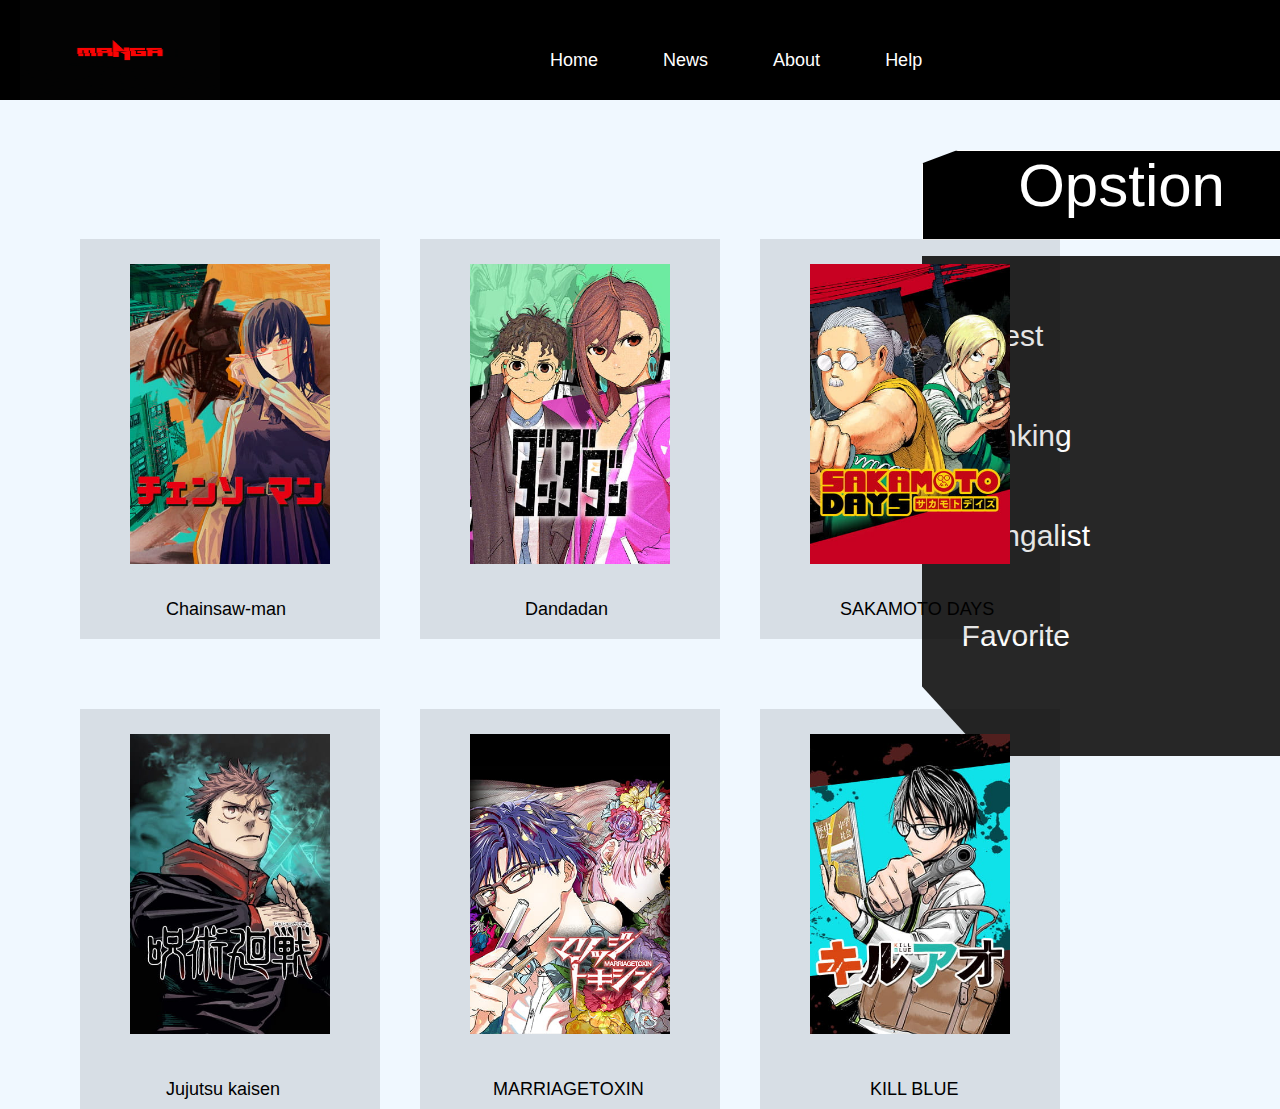
<file: index.html>
<!DOCTYPE html>

<html lang="en-US">


<head>
    <title>manga Time</title>

    <link rel="stylesheet" href="images/style.css">
    <Link rel="icon" type="images/x-icon" href="images/74c7cfb4e678a04357874a9c28ab0f35.gif">
</head>


<body>

    <div class="navbar"></div>
    <Div class="Logo"><img src="images/giphy.gif" alt="manga Logo" width="200" height="100px"></Div>


    <div class="Option">
        <div class="option-text">Opstion</div>
    </div>
    <div class="advertisement">
        <div class="add">
            <dl><a href="#">Latest</a></dl>
            <dl><a href="#">Ranking</a></dl>
            <dl><a href="#">Mangalist</a></dl>
            <dl><a href="#">Favorite</a></dl>

        </div>

    </div>
    <Div class="Menu">

        <nav>

            <a href="#">Home</a>
            <a href="#">News</a>
            <a href="#">About</a>
            <a href="#">Help</a>
        </nav>
    </Div>

    <div class="bar">
        <P>HOME</P>
    </div>

    <div class="test">


        <div class="chainsaw-man">

            <a href="https://mangaplus.shueisha.co.jp/viewer/3000165" target="_blank"> <img src="images/312157.jpg"
                    alt="chainsaw man" width="200px"></a>

        </div>


        <a class="Chainsaw-man-link" href="https://mangaplus.shueisha.co.jp/titles/300002" target="_blank">
            <p class="Chainsaw-man-text">Chainsaw-man</p>
        </a>
        <!----------->

        <div class="Dandadan">


            <a href="https://mangaplus.shueisha.co.jp/titles/300001" target="_blank"><img src="images/312247.jpg"
                    alt="Dandadan" width="200px"></a>
        </div>
        <a class="Dandadan-link" href="https://mangaplus.shueisha.co.jp/titles/300001" target="_blank">
            <p class="Dandadan-Text">Dandadan</p>
        </a>

        <!-------->
        <div class="SAKAMOTO">

            <a href="https://mangaplus.shueisha.co.jp/titles/300003" target="_blank"><img src="images/313636.jpg"
                    alt="SAKAMOTO" width="200px"></a>

        </div>
        <a class="SAKAMOTO-link" href="https://mangaplus.shueisha.co.jp/titles/300003" target="_blank">
            <p class="SAKAMOTO-text">SAKAMOTO DAYS</p>
        </a>
        <!---->

        <div class="kill_blue">
            <a href="https://mangaplus.shueisha.co.jp/titles/300022" target="_blank">
                <img src="images/kILL BLUE.jpg" alt="Student with gun" width="200px">
            </a>
        </div>

        <a class="kill_blue-link" href="https://mangaplus.shueisha.co.jp/titles/300022">
            <p class="kill_blue-text">KILL BLUE</p>
        </a>

        <!----->
        <div class="juju">
            <a href="https://mangaplus.shueisha.co.jp/titles/100034" target="_blank">

                <img src="images/JUJU.jpg" alt="kaisen" width="200px">
            </a>
        </div>

        <a calss="juju-link" href="https://mangaplus.shueisha.co.jp/titles/100034" target="_blank">
            <p class="juju-text">Jujutsu kaisen</p>
        </a>
        <!----->
        <div class="GORO">
            <a href="https://mangaplus.shueisha.co.jp/titles/100190" target="_blank">

                <img src="images/GORO.jpg" alt="GORO" width="200px">
            </a>
        </div>

        <a calss="GORO-link" href="https://mangaplus.shueisha.co.jp/titles/100190" target="_blank">
            <p class="GORO-text">MARRIAGETOXIN</p>
        </a>



    </div>

</body>


</html>
</file>
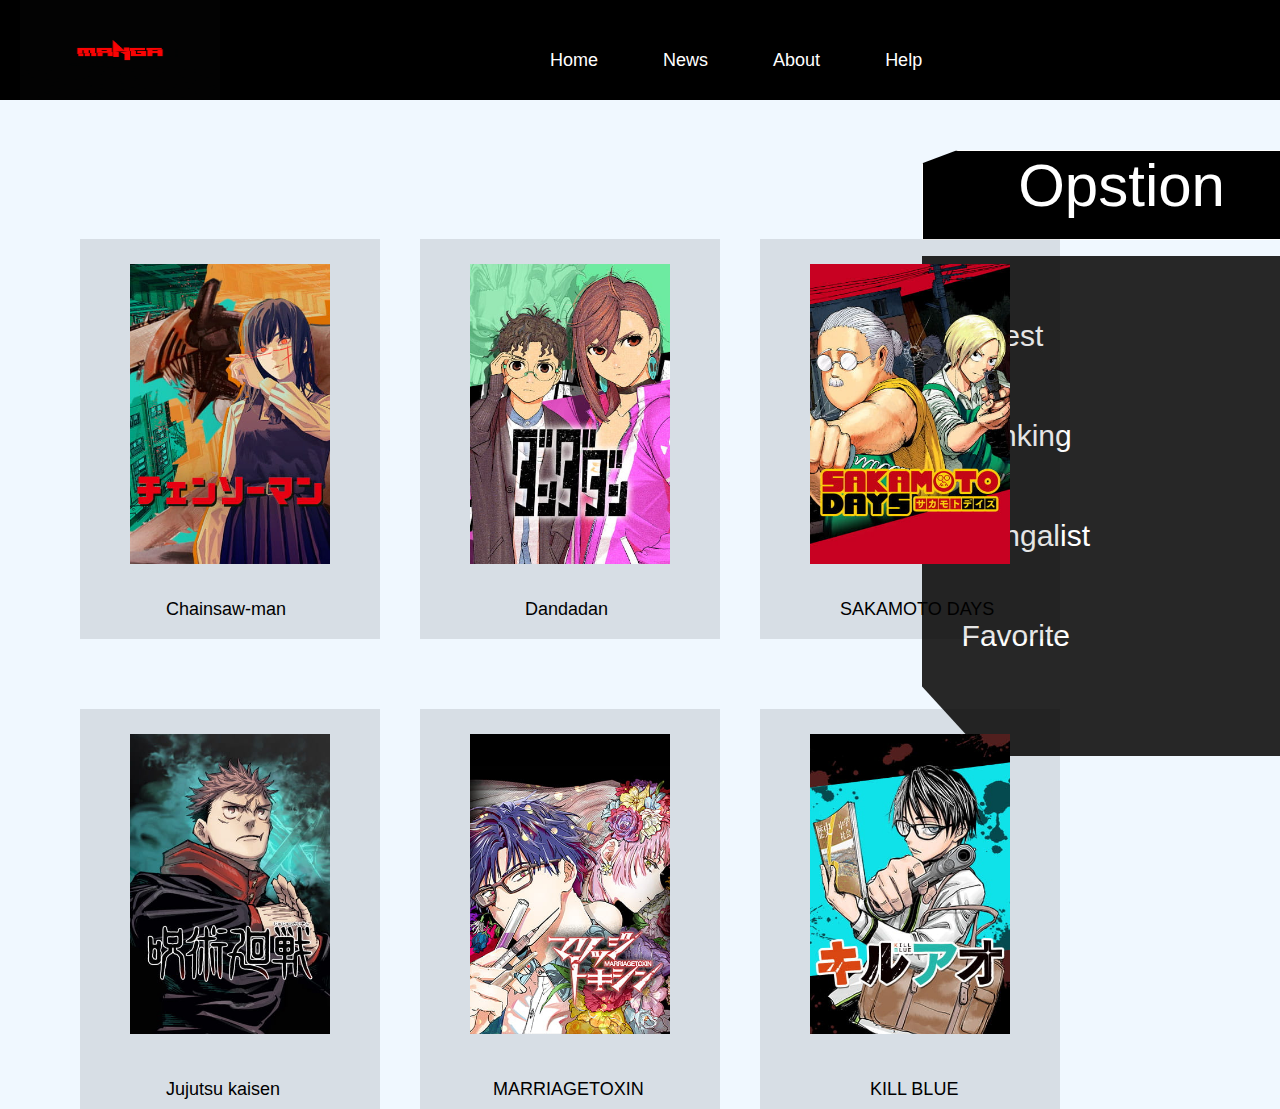
<file: index.html.html>
<!DOCTYPE html>

<html lang="en-US">


<head>
    <title>manga Time</title>

    <link rel="stylesheet" href="images/style.css">
    <Link rel="icon" type="images/x-icon" href="images/74c7cfb4e678a04357874a9c28ab0f35.gif">
</head>


<body>

    <div class="navbar"></div>
    <Div class="Logo"><img src="images/giphy.gif" alt="manga Logo" width="200" height="100px"></Div>


    <div class="Option">
        <div class="option-text">Opstion</div>
    </div>
    <div class="advertisement">
        <div class="add">
            <dl><a href="#">Latest</a></dl>
            <dl><a href="#">Ranking</a></dl>
            <dl><a href="#">Mangalist</a></dl>
            <dl><a href="#">Favorite</a></dl>

        </div>

    </div>
    <Div class="Menu">

        <nav>

            <a href="#">Home</a>
            <a href="#">News</a>
            <a href="#">About</a>
            <a href="#">Help</a>
        </nav>
    </Div>

    <div class="bar">
        <P>HOME</P>
    </div>

    <div class="test">


        <div class="chainsaw-man">

            <a href="https://mangaplus.shueisha.co.jp/viewer/3000165" target="_blank"> <img src="images/312157.jpg"
                    alt="chainsaw man" width="200px"></a>

        </div>


        <a class="Chainsaw-man-link" href="https://mangaplus.shueisha.co.jp/titles/300002" target="_blank">
            <p class="Chainsaw-man-text">Chainsaw-man</p>
        </a>
        <!----------->

        <div class="Dandadan">


            <a href="https://mangaplus.shueisha.co.jp/titles/300001" target="_blank"><img src="images/312247.jpg"
                    alt="Dandadan" width="200px"></a>
        </div>
        <a class="Dandadan-link" href="https://mangaplus.shueisha.co.jp/titles/300001" target="_blank">
            <p class="Dandadan-Text">Dandadan</p>
        </a>

        <!-------->
        <div class="SAKAMOTO">

            <a href="https://mangaplus.shueisha.co.jp/titles/300003" target="_blank"><img src="images/313636.jpg"
                    alt="SAKAMOTO" width="200px"></a>

        </div>
        <a class="SAKAMOTO-link" href="https://mangaplus.shueisha.co.jp/titles/300003" target="_blank">
            <p class="SAKAMOTO-text">SAKAMOTO DAYS</p>
        </a>
        <!---->

        <div class="kill_blue">
            <a href="https://mangaplus.shueisha.co.jp/titles/300022" target="_blank">
                <img src="images/kILL BLUE.jpg" alt="Student with gun" width="200px">
            </a>
        </div>

        <a class="kill_blue-link" href="https://mangaplus.shueisha.co.jp/titles/300022">
            <p class="kill_blue-text">KILL BLUE</p>
        </a>

        <!----->
        <div class="juju">
            <a href="https://mangaplus.shueisha.co.jp/titles/100034" target="_blank">

                <img src="images/JUJU.jpg" alt="kaisen" width="200px">
            </a>
        </div>

        <a calss="juju-link" href="https://mangaplus.shueisha.co.jp/titles/100034" target="_blank">
            <p class="juju-text">Jujutsu kaisen</p>
        </a>
        <!----->
        <div class="GORO">
            <a href="https://mangaplus.shueisha.co.jp/titles/100190" target="_blank">

                <img src="images/GORO.jpg" alt="GORO" width="200px">
            </a>
        </div>

        <a calss="GORO-link" href="https://mangaplus.shueisha.co.jp/titles/100190" target="_blank">
            <p class="GORO-text">MARRIAGETOXIN</p>
        </a>



    </div>

</body>


</html>
</file>
<file: images/style.css>
* {

    font-family: Arial, Helvetica, sans-serif;
    margin: 0;
    padding: 0;
    box-sizing: border-box;


}

body {
    background-color: aliceblue;

    overflow-x: hidden;
}



.Option {
    color: white;
    border: 1px solid rgb(255, 255, 255);
    background-color: rgb(0, 0, 0);
    padding: 0px;
    text-align: center;
    width: 400px;
    height: 90px;
    margin-left: 72%;
    margin-top: 150px;
    position: absolute;

    font-size: 60px;
    clip-path: polygon(9% 0, 70% 0%, 100% 0, 100% 100%, 70% 100%, 30% 100%, 0 100%, 0 15%);

}

.advertisement {

    background-color: rgb(39, 39, 39);
    width: 400px;
    height: 500px;
    margin-top: 20%;
    margin-left: 72%;
    position: absolute;
    clip-path: polygon(30% 0%, 70% 0%, 100% 0, 100% 91%, 100% 100%, 16% 100%, 0 86%, 0 0);

}

.add {

    margin-top: 30px;
    margin-left: 30px;
    text-align: justify;

}

.add a {

    color: rgb(255, 255, 255);
    text-decoration: none;
    position: relative;
    margin-left: 10px;
    margin-top: 30px;
    line-height: 100px;
    font-size: 30px;

}

.navbar {

    width: 100%;
    height: 100px;
    padding: 0px;
    border: 1px solid black;
    background-color: black;
    position: absolute;
    float: left;
}

.Logo {
    position: absolute;
    font-size: 60px;

    width: 500px;
    height: 100px;

    color: white;

    margin-left: 20px;

}

.Menu {
    font-size: large;
    color: white;
    position: relative;
    width: 100%;
    top: 50px;
    left: 500px;
    align-items: center;


}

.Menu a {
    color: rgb(255, 255, 255);
    margin-left: 50px;
    margin-right: 10px;
    text-decoration: none;
}

.Menu a:hover {


    text-decoration: underline;
}



.chainsaw-man {
    text-align: center;
    padding: 0px;
    width: 300px;
    height: 400px;
    position: absolute;
    margin-top: 200px;
    margin-left: 80px;
    background-color: rgba(0, 0, 0, 0.1);
    font-size: 20px;
    font-weight: 200;
}

.chainsaw-man img {

    margin-top: 25px;
    transition: 0.5s;

}

.chainsaw-man img:hover {

    transform: scale(1.1);

}

.Chainsaw-man-text {

    color: rgb(0, 0, 0);
    font-size: large;
    position: absolute;
    margin-top: 560px;
    margin-left: 166px;


}

.Chainsaw-man-text:hover {

    color: red;


}

.Dandadan {

    text-align: center;
    padding: 0;
    width: 300px;
    height: 400px;
    position: absolute;
    margin-top: 200px;
    margin-left: 420px;
    background-color: rgba(0, 0, 0, 0.1);
    font-size: 20px;
    font-weight: 200;

}

.Dandadan img {

    margin-top: 25px;
    transition: 0.5s;
}

.Dandadan img:hover {

    transform: scale(1.1);

}

.Dandadan-Text {

    color: rgb(0, 0, 0);
    font-size: large;
    position: absolute;
    margin-top: 560px;
    margin-left: 525px;


}

.Dandadan-Text:hover {

    color: red;
}

.kill_blue {

    text-align: center;
    padding: 0;
    width: 300px;
    height: 400px;
    position: absolute;
    margin-top: 670px;
    margin-left: 760px;
    background-color: rgba(0, 0, 0, 0.1);
    font-size: 20px;
    font-weight: 200;

}

.kill_blue img {

    margin-top: 25px;
    transition: 0.5s;
}

.kill_blue img:hover {

    transform: scale(1.1);

}

.kill_blue-text {

    color: rgb(0, 0, 0);
    font-size: large;
    position: absolute;
    margin-top: 1040px;
    margin-left: 870px;
    text-decoration: none;


}

.kill_blue-text:hover {

    color: red;
}

.SAKAMOTO {

    text-align: center;
    padding: 0;
    width: 300px;
    height: 400px;
    position: absolute;
    margin-top: 200px;
    margin-left: 760px;
    background-color: rgba(0, 0, 0, 0.1);
    font-size: 20px;
    font-weight: 200;

}

.SAKAMOTO img {

    margin-top: 25px;
    transition: 0.5s;
}

.SAKAMOTO img:hover {

transform: scale(1.1);

}

.SAKAMOTO-text {

    color: rgb(0, 0, 0);
    font-size: large;
    position: absolute;
    margin-top: 560px;
    margin-left: 840px;
    text-decoration: none;


}

.SAKAMOTO-text:hover {

    color: red;
}
.juju {

    text-align: center;
    padding: 0;
    width: 300px;
    height: 400px;
    position: absolute;
    margin-top: 670px;
    margin-left: 80px;
    background-color: rgba(0, 0, 0, 0.1);
    font-size: 20px;
    font-weight: 200;

}

.juju img {

    margin-top: 25px;
    transition: 0.5s;
}

.juju img:hover {

transform: scale(1.1);

}


.juju-text{

    color: rgb(0, 0, 0);
    font-size: large;
    position: absolute;
    margin-top: 1040px;
    margin-left: 166px;
    text-decoration: none;

}


.juju-text:hover {

    color: red;
}

.GORO {

    text-align: center;
    padding: 0;
    width: 300px;
    height: 400px;
    position: absolute;
    margin-top: 670px;
    margin-left: 420px;
    background-color: rgba(0, 0, 0, 0.1);
    font-size: 20px;
    font-weight: 200;

}

.GORO img {

    margin-top: 25px;
    transition: 0.5s;
}

.GORO img:hover {

transform: scale(1.1);
}

.GORO-text {

    color: rgb(0, 0, 0);
    font-size: large;
    position: absolute;
    margin-top: 1040px;
    margin-left: 493px;


}

.GORO-text:hover {

    color: red;
}
</file>
